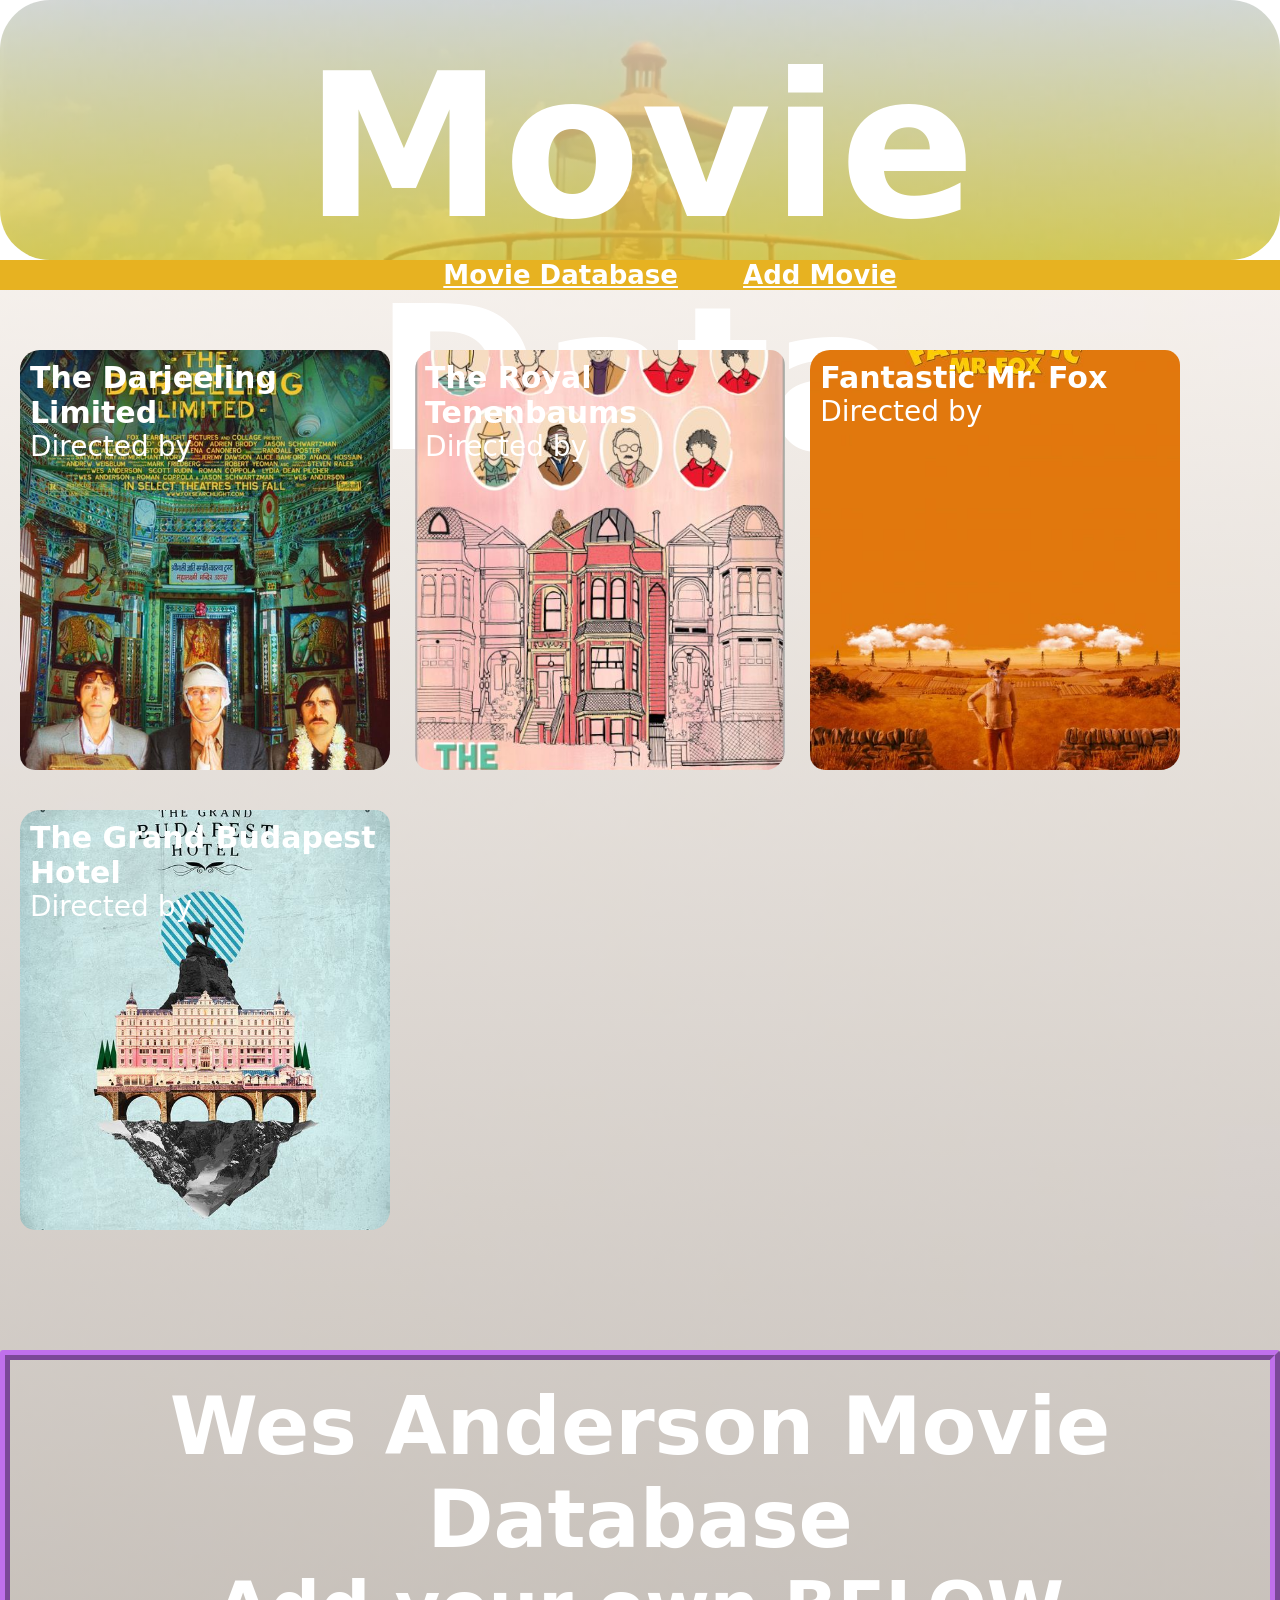
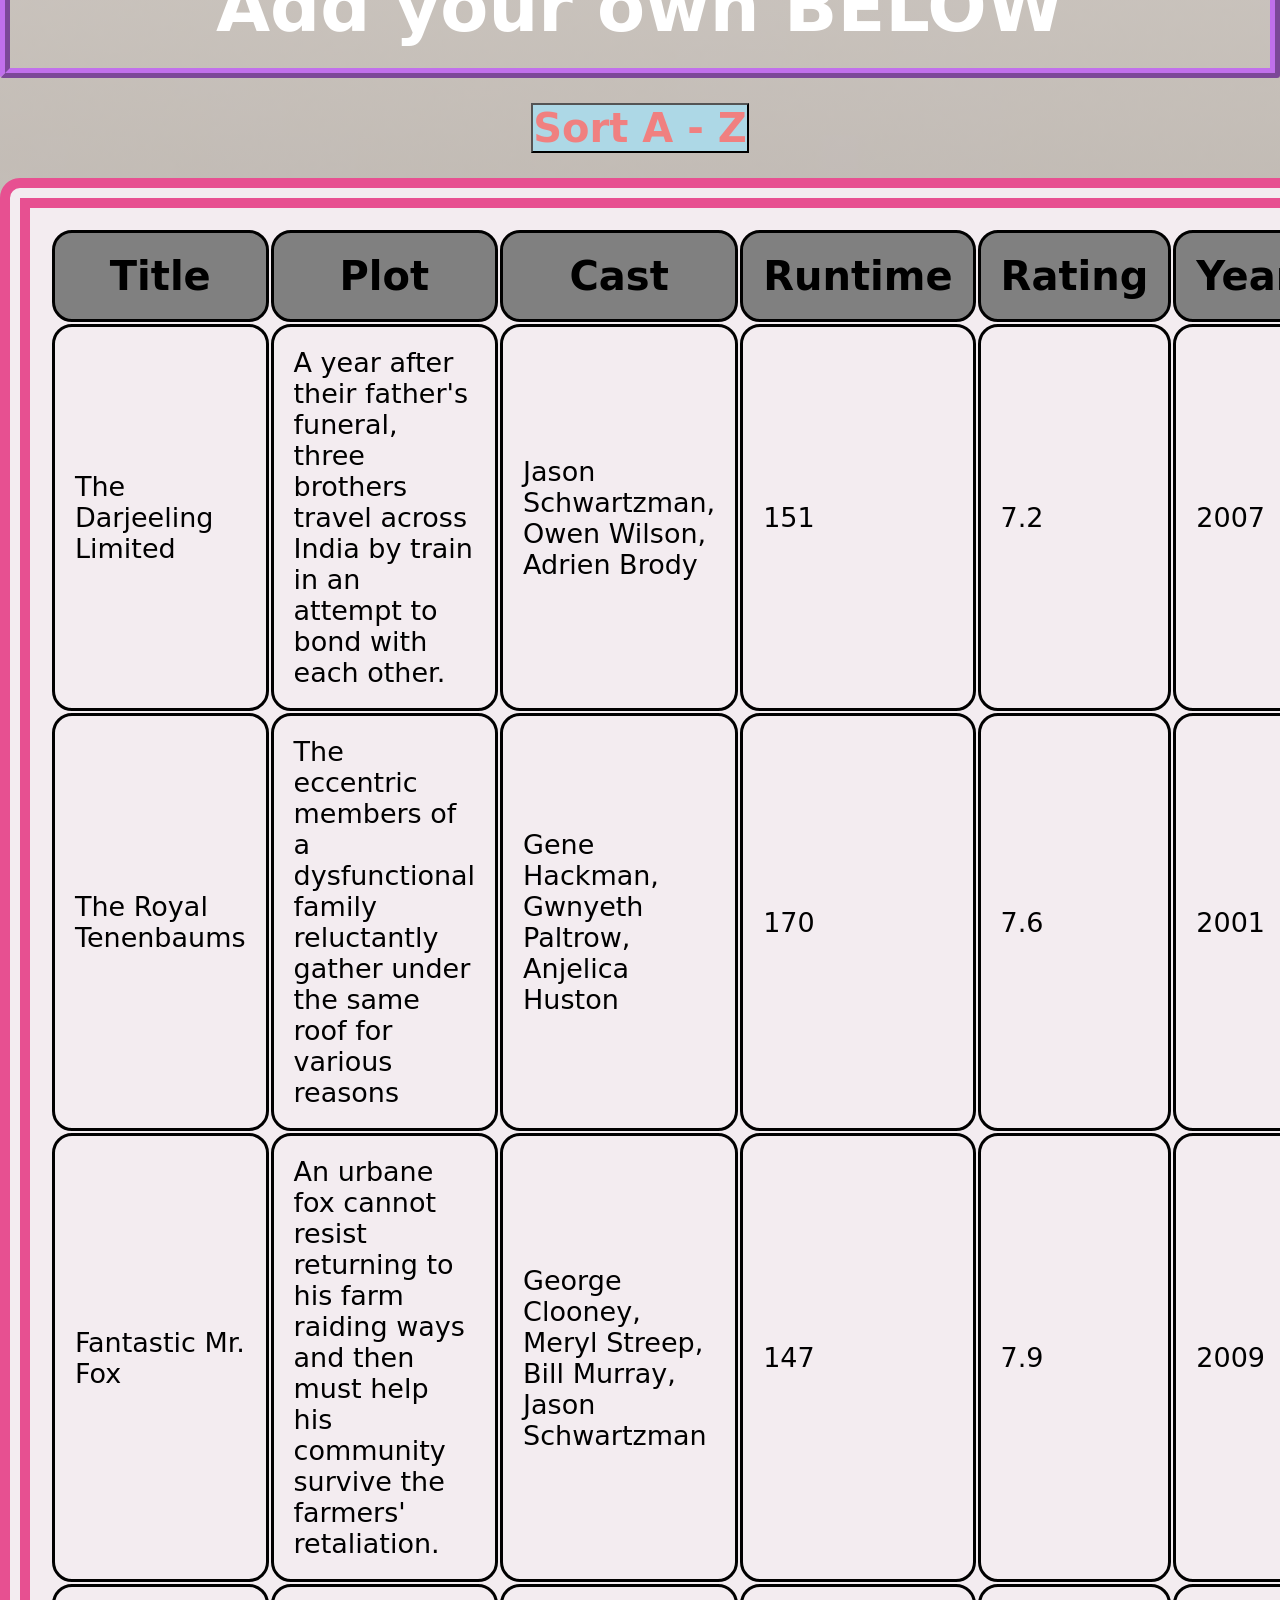
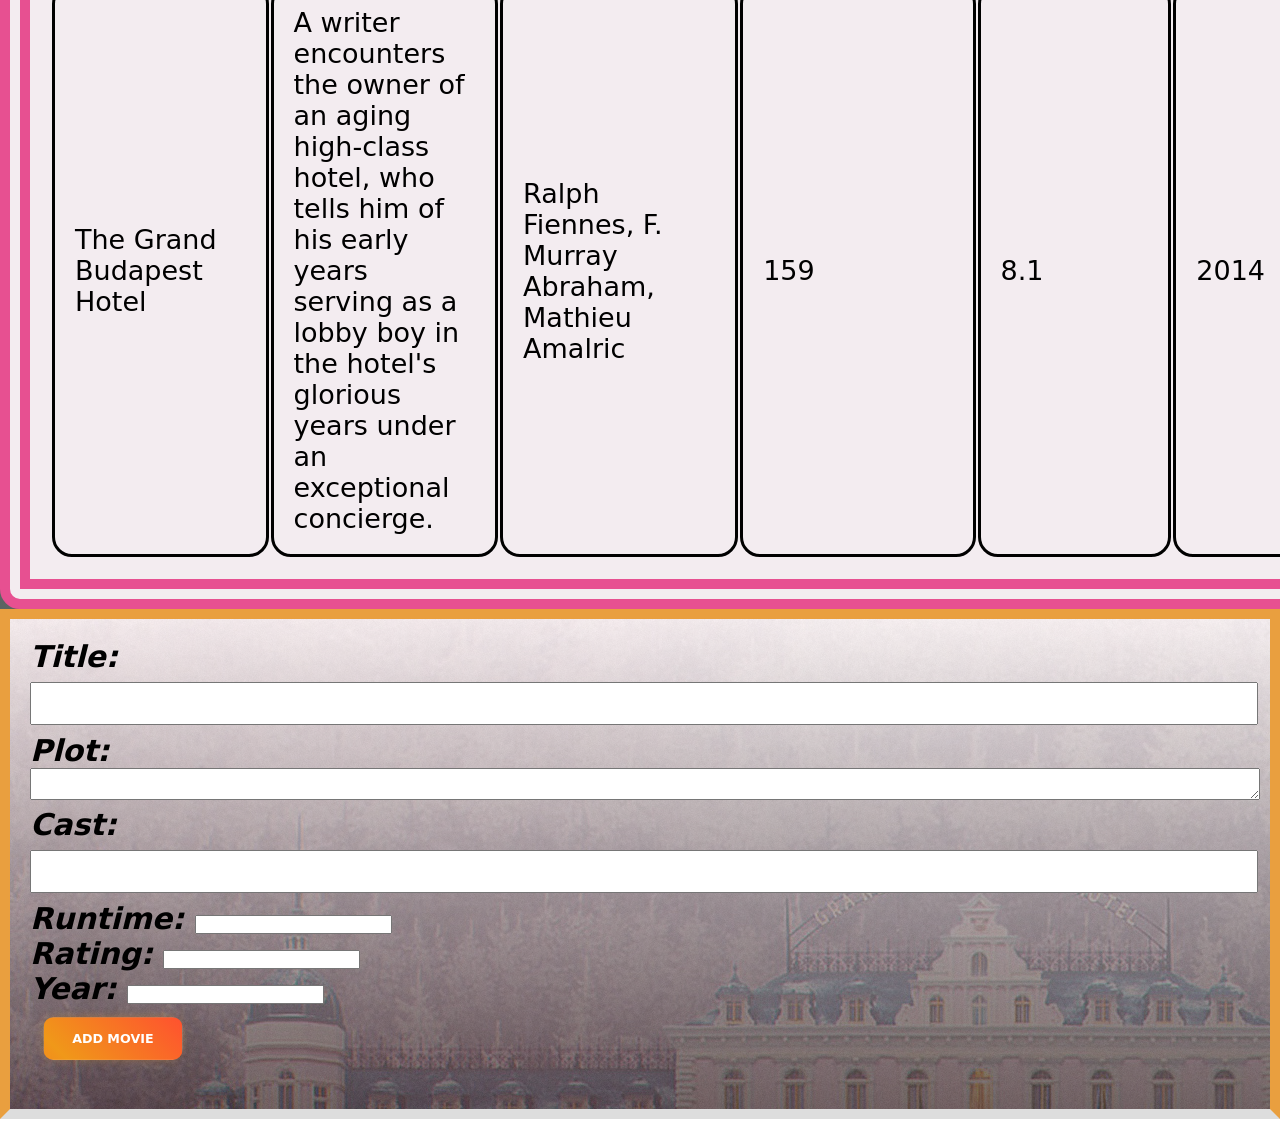
<file: index.html>
<!DOCTYPE html>
<html lang="en">
  <head>
    <meta charset="utf-8" />
    <meta name="viewport" content="width=, initial-scale=1" />
    <title>Movie Data</title>
    <meta name="description" content="Project Gallery" />
    <link rel="stylesheet" href="./style.css" />
    <link
      href="https://fonts.googleeapis.com/css2?family=Robotowght@400;700&display=swap"
      rel="stylesheet"
    />
  </head>

  <body>
    <header>
      <h1>Movie Data</h1>
    </header>

    <div class="container">
      <div class="navbar">
        <nav>
          <ul>
            <li><a href="#movieDatabase">Movie Database</a></li>
            <li><a href="#addMovie">Add Movie</a></li>
          
          </ul>
        </nav>
      </div>


      <main id="main">
        <div class="wrapper">
    
      
        <div class="row">
          <div class="col">
            <div class="moviecard moviecard1">
              <h5>The Darjeeling Limited</h5>
              <p>Directed by</p>
            </div>
            <div class="moviecard moviecard2">
              <h5>The Royal Tenenbaums</h5>
              <p>Directed by</p>
            </div>
            <div class="moviecard moviecard3">
              <h5>Fantastic Mr. Fox</h5>
              <p>Directed by</p>
            </div>
            <div class="moviecard moviecard4">
              <h5>The Grand Budapest Hotel</h5>
              <p>Directed by</p>
            </div>
          </div>
        </div>

     

      <section class="wrapper-main">
        <div class="tabletitle">
        <h4> Wes Anderson Movie Database </h4>
        <h6> Add your own BELOW </h6>
      </div>
  
      <div class="btncontainer">
        <button class="btn" onclick="sortTable()"> Sort A - Z </button>
      </div>

        
      </section>


 
     <section id="movieDatabase">
      <table id="moviesTable">
        <thead>
          <tr>
            <th>Title</th>
            <th>Plot</th>
            <th>Cast</th>
            <th>Runtime</th>
            <th>Rating</th>
            <th>Year</th>
          </tr>
        </thead>
        <tbody>
          <!-- Table rows will be added dynamically with JS -->
        </tbody>
      </table

    
    </div>
  </section>
<section id="addMovie">
    <form id="movieForm">
      <label for="titleInput">Title:</label>
      <input type="text" id="titleInput" name="title">
      <br>
      <label for="plotInput">Plot:</label>
      <textarea id="plotInput" name="plot"></textarea>
      <br>
      <label for="castInput">Cast:</label>
      <input type="text" id="castInput" name="cast">
      <br>
      <label for="runtimeInput">Runtime:</label>
      <input type="number" id="runtimeInput" name="runtime">
      <br>
      <label for="ratingInput">Rating:</label>
      <input type="number" id="ratingInput" name="rating" step="0.1">
      <br>
      <label for="yearInput">Year:</label>
      <input type="number" id="yearInput" name="year">
      <br>
      <input type="submit" value="Add Movie">
      <br>
    </a> 
    </form>
  </section>
     
    <script src="./script.js"></script>
    </main>
  </body>
</html>
</file>
<file: style.css>
*{
    margin: 0;
    padding: 0;
    font-family:  system-ui, -apple-system, BlinkMacSystemFont, 'Segoe UI', Roboto, Oxygen, Ubuntu, Cantarell, 'Open Sans', 'Helvetica Neue', sans-serif;
}
.container{
    width: 100%;
    height: 100%;
    background-image: linear-gradient(rgba(250, 250, 250, 0.841),rgba(58, 58, 58, 0.7)),url(./images/desktop-1600x900.jpg);
    background-position: center;
    background-size:cover;
    background-repeat: repeat;
}
header{
    flex: 2;

    height: 200px;
    
    text-align: center;
    margin: auto;
    padding: 6px;


      border-radius: 50px;
      
      background: rgb(88, 142, 224);
      padding: 30px;
      background-image: linear-gradient(rgba(248, 248, 248, 0.7),rgba(237, 220, 69, 0.7)),url(./images/Lighthouse.webp);
      background-size: cover;
      background-position: center;

}
h1{
    color: white;
    font-size: 200px;
}
nav{
  overflow: hidden;
  background-color: rgb(231, 178, 33);
  height: auto;
}


.navbar{
    display: flex;
    height: 5%;
    align-items: center;
    cursor: pointer;
    transition: transform 0.5s;
}
.navbar:hover{
    transform: translateY(-10px);
}
nav{
      flex: 2;
      text-align: center;
      margin: auto;     

}
nav ul li{
    list-style: none;
    display: inline-block;
    margin-left: 60px;
}
nav ul a{
    font-optical-sizing: 20px;
    color: white;
    font-size: 26px;
    font-weight: bold;
    text-align: center;

}
h2{
    color: white;
    font-size: 80px;
}
p{
    color: white;
    font-size: 28px;
   
}
h5{
    color: white;
    font-size: 30px;

}
h6{
    font-size: 70px;

}
.row{
    flex: 2;
    padding-bottom: 40px;
    
}
.col{
    flex: 2;
    padding-top: 60px;
    padding-bottom: 40px;
   
}


.moviecard{
    background-image: url(./images/5dfaedf9bad0edd45f04488164e212dd.jpg);
    background-size: cover;
    background-position: center;
    width: 350px;
    height: 400px;
    display: inline-flex;
    border-radius: 20px 15px;
    padding: 10px ;
    cursor: pointer;
    margin-left: 20px;
    margin-bottom: 40px;
    flex-direction: column;
   position: relative;
   transition: transform 1500ms;
}
 
.moviecard:hover{
    cursor: pointer;
    transform: rotateY(180deg);
}

   
.moviecard1{

    background-image: url(./images/Darjeeling\ poster.jpg);
}


.moviecard2{
    background-image: url(./images/royal\ ten\ poster.jpg);
}
.moviecard3{
    background-image: url(./images/fantastic\ fox\ poster.jpg);
}
.moviecard4{
    background-image: url(./images/gran\ budapest\ poster.jpg);
}
.moviecard5{
    background-image: url(./images/movie\ add\ png.png);
}

table,
th,
td {
    border-collapse: separate;
    border-radius: 20px;
    padding: 20px;
    background-color: rgb(243, 236, 240);
    background-position: center;
    background-size:contain;
}

table {
    width: 100%;
    border: 30px solid rgb(231, 80, 145);
    border-style:double;
}
th {
    font-weight: bold;
    border: 3px solid black;
    font-size: 40px;
    background-color: grey;
    

}
td {
    border: 3px solid black;
    font-size: 27px;

}
div.tabletitle{
    color: white;
    font-size: 80px;
    text-align: center;
    border-radius: 3px;
    border: 10px solid rgb(193, 112, 236);
    border-style: ridge;
    padding: 20px;
}

.btncontainer{
    margin: auto;
    text-align: center;
    justify-content: center;
    size: 30px;
    padding: 25px;
  


}
.btn{
    margin: auto;
    text-align: center;
    justify-content: center;
    size: 30px;
    font-size: 40px;
    color: lightcoral;
    background-color: lightblue;
    font-weight: bold;

}
.button{
    font-size: 15px;
    background-color: lightblue;
    color: red;
}

form{
    border-color: brown;
    background-image: linear-gradient(rgba(250, 250, 250, 0.841),rgba(58, 58, 58, 0.7)),url(./images/pink\ budapest\ hotel.jpg);
    border: 10px solid rgb(233, 159, 63);
    justify-content: center;
    max-width: auto;
	padding: 20px 12px 10px 20px;
    font-weight: bold;
	font-style: italic;
	border-bottom: 10px solid #ddd;
	margin-bottom: 20px;
	font-size: 30px;
	padding-bottom: 3px;
    box-sizing: border-box;

}
input{
    font-weight: bold;

}

textarea{
    width: 100%;

}

input[type=text] {
    width: 100%;
    padding: 12px 20px;
    margin: 8px 0;
    box-sizing: border-box;
  }
 

  input[type=submit] {
  margin: 10px;
  padding: 15px 30px;
  text-align: center;
  text-transform: uppercase;
  transition: 0.5s;
  background-size: 200% auto;
  color: white;
  border-radius: 10px;
  display: block;
  border: 0px;
  font-weight: 700;
  box-shadow: 0px 0px 14px -7px #f09819;
  background-image: linear-gradient(45deg, #FF512F 0%, #F09819  51%, #FF512F  100%);
  cursor: pointer;
  user-select: none;
  -webkit-user-select: none;
  touch-action: manipulation;
}

input[type=submit] {
  background-position: right center;
  /* change the direction of the change here */
  color: #fff;
  text-decoration: none;
}

input[type=submit] {
  transform: scale(0.95);
}
  

@media (max-width: 600px) {
    /* adjust the layout here */
    .row {
      flex-direction: column;
    }
    .col {
      width: 100%;
      margin-bottom: 1rem;
    }
  }
</file>
